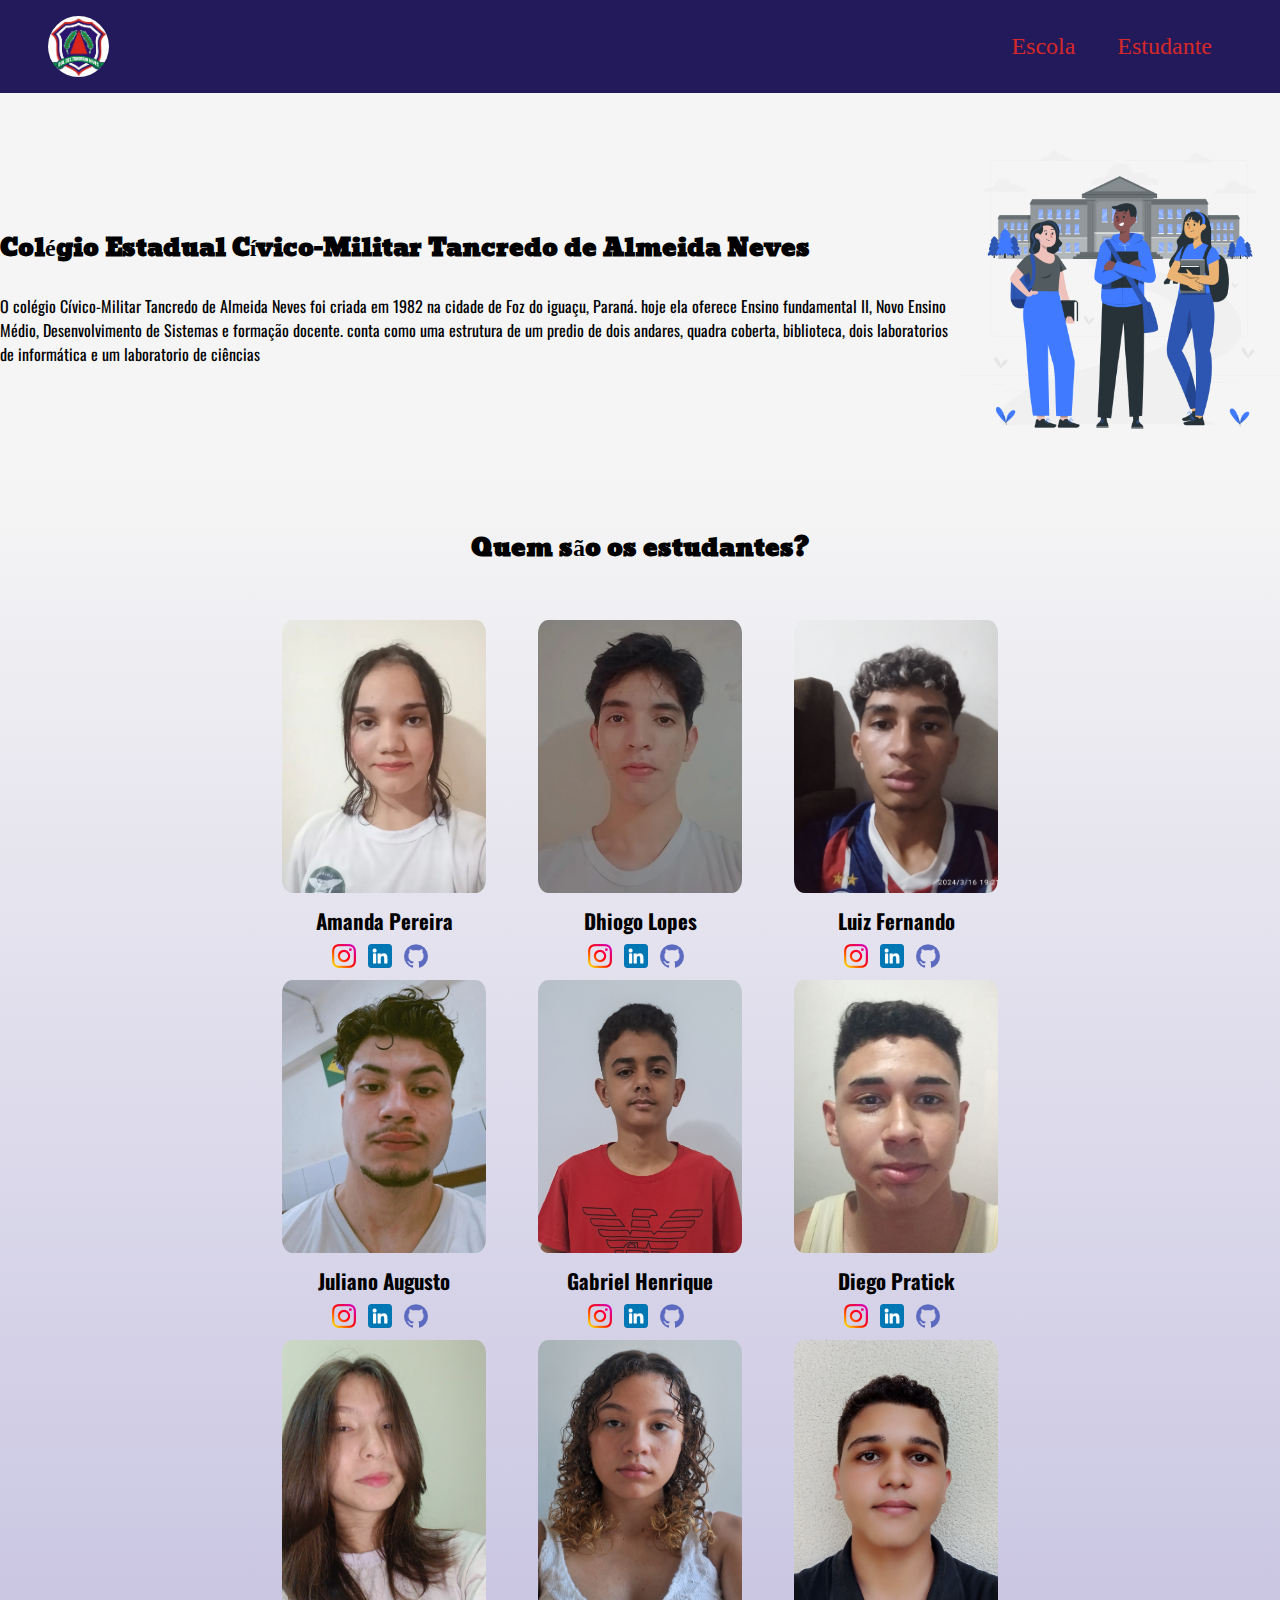
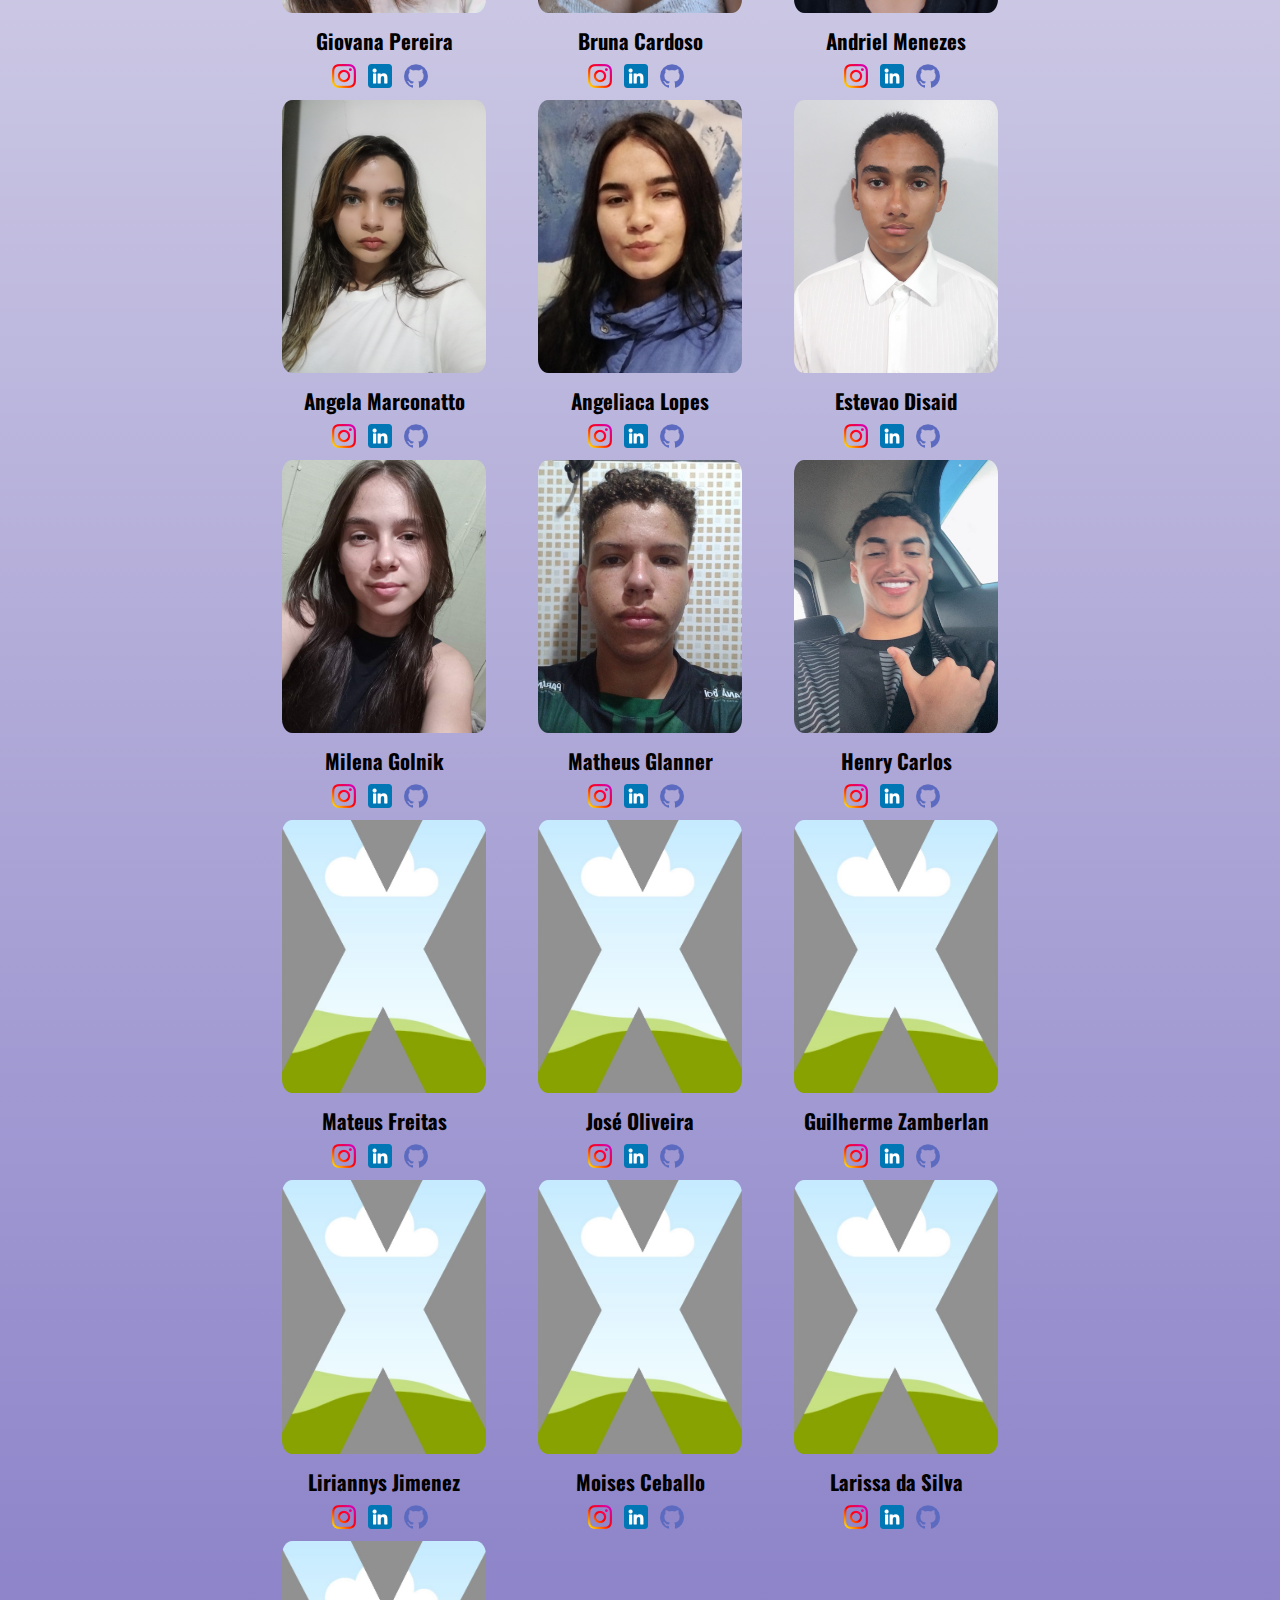
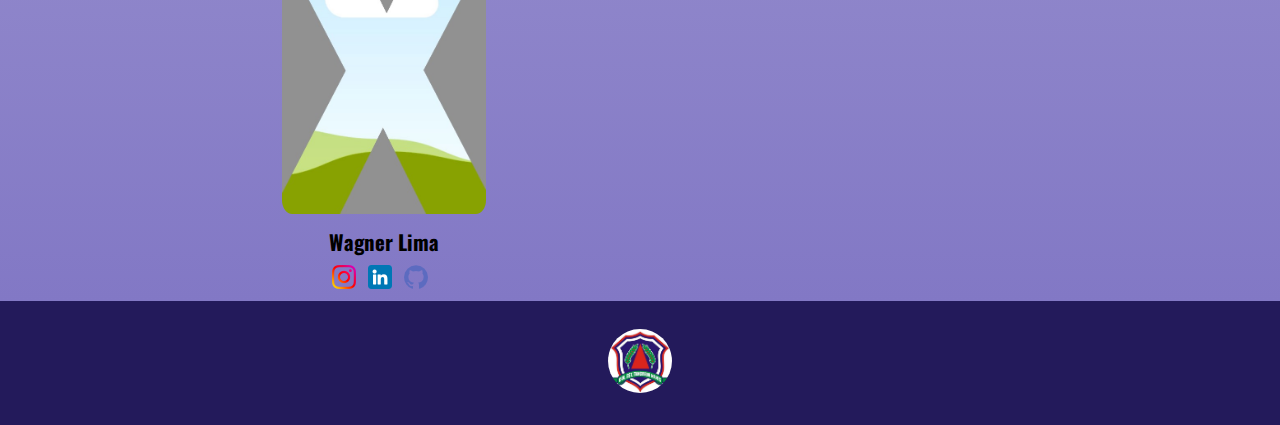
<file: index.html>
<!DOCTYPE html>
<html lang="pt-br">

<head>
    <meta charset="UTF-8">
    <meta http-equiv="X-UA-Compatible" content="IE=edge">
    <meta name="viewport" content="width=device-width, initial-scale=1.0">
    <title>Minha turma</title>
    <link rel="stylesheet" href="style.css">
</head>

<body>
    <header class="cabecalho">
        <img src="./img/tancredo-logo.jpg" alt="logo do colégio tancredo" class="cabecalho-imagem">
        <nav class="cabecalho-lista">
            <a href="" class="cabecalho-lista-link"> Escola </a>
            <a href="" class="cabecalho-lista-link"> Estudante </a>
        </nav>
    </header>
    <section class="escola">
        <div class="escola-texto">
            <h2 class="escola-texto-titulo">Colégio Estadual Cívico-Militar Tancredo de Almeida Neves</h2>
            <p class="escola-texto-paragrafo">O colégio Cívico-Militar Tancredo de Almeida Neves foi criada em 1982 na
                cidade de Foz do iguaçu, Paraná.
                hoje ela oferece Ensino fundamental II,
                Novo Ensino Médio, Desenvolvimento de Sistemas e formação docente.
                conta como uma estrutura de um predio de dois andares, quadra coberta, biblioteca,
                dois laboratorios de informática e um laboratorio de ciências</p>
            <p class="escola-texto-paragrafo"></p>
        </div>
        <img src="./img/Escola.png" alt="" class="escola-imagem">
    </section>
    <section class="estudante">
        <h2 class="estudante-titulo">Quem são os estudantes? </h2>
        <div class="estudante-todos">
        <span></span>
        <div class="estudante-div">
            <img src="./img/amanda.jpg" alt="" class="estudante-div-fotos">
            <h3 class="estudante-div-nome">Amanda Pereira</h3>
           <a href="https://www.instagram.com/amandnfr/"><img src="./img/instagram.png" alt="" class="estudante-div-icone"></a>
           <img src="./img/linkedin.png" alt="" class="estudante-div-icone">
            <a href="https://github.com/Amandaswiftie13"><img src="./img/github.png" alt="" class="estudante-div-icone"></a>
        </div>
        <div class="estudante-div">
            <img src="./img/dhiogo.jpg" alt="" class="estudante-div-fotos">
            <h3 class="estudante-div-nome">Dhiogo Lopes</h3>
            <a href="https://www.instagram.com/eudhiogoeuu/"><img src="./img/instagram.png" alt="" class="estudante-div-icone"></a>
            <img src="./img/linkedin.png" alt="" class="estudante-div-icone">
            <a href="https://github.com/DhiogoLopes"><img src="./img/github.png" alt="" class="estudante-div-icone"></a>
        </div>
        <div class="estudante-div">
            <img src="./img/luiz.jpg" alt="" class="estudante-div-fotos">
            <h3 class="estudante-div-nome">Luiz Fernando</h3>
            <a href="https://www.instagram.com/_luiuz_"><img src="./img/instagram.png" alt="" class="estudante-div-icone"></a>
            <img src="./img/linkedin.png" alt="" class="estudante-div-icone">
            <a href="https://github.com/LuizBAHIA30"><img src="./img/github.png" alt="" class="estudante-div-icone"></a>
        </div>
        <span></span>
        <span></span>
        <div class="estudante-div">
            <img src="./img/juliano.jpeg" alt="" class="estudante-div-fotos">
            <h3 class="estudante-div-nome">Juliano Augusto</h3>
           <a href="https://www.instagram.com/__auguustoo_/"><img src="./img/instagram.png" alt="" class="estudante-div-icone"></a>
           <img src="./img/linkedin.png" alt="" class="estudante-div-icone">
           <a href="https://github.com/julianoaug87"><img src="./img/github.png" alt="" class="estudante-div-icone"></a>
        </div>
        <div class="estudante-div">
            <img src="./img/gabriel.jpg" alt="" class="estudante-div-fotos">
            <h3 class="estudante-div-nome">Gabriel Henrique</h3>
            <a href="https://www.instagram.com/gabriel_henrykk/"><img src="./img/instagram.png" alt="" class="estudante-div-icone"></a>
            <img src="./img/linkedin.png" alt="" class="estudante-div-icone">
            <a href="https://github.com/GabrielT31"><img src="./img/github.png" alt="" class="estudante-div-icone"></a>
        </div>
        <div class="estudante-div">
            <img src="./img/diego.jpg" alt="" class="estudante-div-fotos">
            <h3 class="estudante-div-nome">Diego Pratick</h3>
            <a href="https://www.instagram.com/diego.g0mess/"><img src="./img/instagram.png" alt="" class="estudante-div-icone"></a>
            <img src="./img/linkedin.png" alt="" class="estudante-div-icone">
            <a href="https://github.com/Diegao28"><img src="./img/github.png" alt="" class="estudante-div-icone"></a>
        </div>
        <span></span>
        <span></span>
        <div class="estudante-div">
            <img src="./img/giovana.jpg" alt="" class="estudante-div-fotos">
            <h3 class="estudante-div-nome">Giovana Pereira</h3>
            <a href="https://www.instagram.com/_giovanasezinandi/"><img src="./img/instagram.png" alt="" class="estudante-div-icone"></a>
            <img src="./img/linkedin.png" alt="" class="estudante-div-icone">
            <a href="https://github.com/giovanapereir"><img src="./img/github.png" alt="" class="estudante-div-icone"></a>
        </div>
        <div class="estudante-div">
            <img src="./img/bruna.jpg" alt="" class="estudante-div-fotos">
            <h3 class="estudante-div-nome">Bruna Cardoso</h3>
            <img src="./img/instagram.png" alt="" class="estudante-div-icone">
            <img src="./img/linkedin.png" alt="" class="estudante-div-icone">
            <a href="https://github.com/bruna2024"><img src="./img/github.png" alt="" class="estudante-div-icone"></a>
        </div>
        <div class="estudante-div">
            <img src="./img/andriel.jpg" alt="" class="estudante-div-fotos">
            <h3 class="estudante-div-nome">Andriel Menezes</h3>
            <img src="./img/instagram.png" alt="" class="estudante-div-icone"></a>
            <img src="./img/linkedin.png" alt="" class="estudante-div-icone"></a>
            <a href="https://github.com/andriel22"><img src="./img/github.png" alt="" class="estudante-div-icone"></a>
        </div>
        <span></span>
        <span></span>
        <div class="estudante-div">
            <img src="./img/angela.jpg" alt="" class="estudante-div-fotos">
            <h3 class="estudante-div-nome">Angela Marconatto</h3>
            <img src="./img/instagram.png" alt="" class="estudante-div-icone">
            <img src="./img/linkedin.png" alt="" class="estudante-div-icone">
            <a href="https://github.com/angelamarconatto"><img src="./img/github.png" alt="" class="estudante-div-icone"></a>
        </div>
        <div class="estudante-div">
            <img src="./img/angelica.jpg" alt="" class="estudante-div-fotos">
            <h3 class="estudante-div-nome">Angeliaca Lopes</h3>
            <img src="./img/instagram.png" alt="" class="estudante-div-icone">
            <img src="./img/linkedin.png" alt="" class="estudante-div-icone">
            <a href="https://github.com/angelicalopes2006"><img src="./img/github.png" alt="" class="estudante-div-icone"></a>
        </div>
        <div class="estudante-div">
            <img src="./img/estevan.jpg" alt="" class="estudante-div-fotos">
            <h3 class="estudante-div-nome">Estevao Disaid</h3>
            <a href="https://www.instagram.com/_estevan.disaid_/"><img src="./img/instagram.png" alt="" class="estudante-div-icone"></a>
            <img src="./img/linkedin.png" alt="" class="estudante-div-icone">
            <a href="https://github.com/EstevanDisaidGolnik"><img src="./img/github.png" alt="" class="estudante-div-icone"></a>
        </div>
        <span></span>
        <span></span>
        <div class="estudante-div">
            <img src="./img/milena.jpg" alt="" class="estudante-div-fotos">
            <h3 class="estudante-div-nome">Milena Golnik</h3>
            <a href="https://www.instagram.com/milenagolnik/"><img src="./img/instagram.png" alt="" class="estudante-div-icone"></a>
            <img src="./img/linkedin.png" alt="" class="estudante-div-icone">
            <a href="https://github.com/milenagolnik"><img src="./img/github.png" alt="" class="estudante-div-icone"></a>
        </div>
        <div class="estudante-div">
            <img src="./img/matheus.jpg" alt="" class="estudante-div-fotos">
            <h3 class="estudante-div-nome">Matheus Glanner</h3>
            <a href="https://www.instagram.com/matheus_glanerr/"><img src="./img/instagram.png" alt="" class="estudante-div-icone"></a>
            <img src="./img/linkedin.png" alt="" class="estudante-div-icone">
            <a href="https://github.com/Matheusglaner"><img src="./img/github.png" alt="" class="estudante-div-icone"></a>
        </div>
        <div class="estudante-div">
            <img src="./img/henry.jpeg" alt="" class="estudante-div-fotos">
            <h3 class="estudante-div-nome">Henry Carlos</h3>
            <a href="https://www.instagram.com/__henryaraujo/"><img src="./img/instagram.png" alt="" class="estudante-div-icone"></a>
            <img src="./img/linkedin.png" alt="" class="estudante-div-icone">
            <img src="./img/github.png" alt="" class="estudante-div-icone">
        </div>
        <span></span>
        <span></span>
        <div class="estudante-div">
            <img src="./img/semfoto.jpg" alt="" class="estudante-div-fotos">
            <h3 class="estudante-div-nome">Mateus Freitas</h3>
            <a href="https://www.instagram.com/mateus.fs06/"><img src="./img/instagram.png" alt="" class="estudante-div-icone"></a>
            <img src="./img/linkedin.png" alt="" class="estudante-div-icone">
            <a href="https://github.com/Mateusfreitas24"><img src="./img/github.png" alt="" class="estudante-div-icone"></a>
        </div>
        <div class="estudante-div">
            <img src="./img/semfoto.jpg" alt="" class="estudante-div-fotos">
            <h3 class="estudante-div-nome">José Oliveira </h3>
            <img src="./img/instagram.png" alt="" class="estudante-div-icone">
            <img src="./img/linkedin.png" alt="" class="estudante-div-icone">
            <a href="https://github.com/JoseLuizjzz"><img src="./img/github.png" alt="" class="estudante-div-icone"></a>
        </div>
        <div class="estudante-div">
            <img src="./img/semfoto.jpg" alt="" class="estudante-div-fotos">
            <h3 class="estudante-div-nome">Guilherme Zamberlan </h3>
            <a href="https://www.instagram.com/g_zamberlan_/"><img src="./img/instagram.png" alt="" class="estudante-div-icone"></a>
            <img src="./img/linkedin.png" alt="" class="estudante-div-icone">
            <a href="https://github.com/Gzamberlan-pastor-da-universal"><img src="./img/github.png" alt="" class="estudante-div-icone"></a>
        </div>
        <span></span>
        <span></span>
        <div class="estudante-div">
            <img src="./img/semfoto.jpg" alt="" class="estudante-div-fotos">
            <h3 class="estudante-div-nome">Liriannys Jimenez </h3>
            <img src="./img/instagram.png" alt="" class="estudante-div-icone">
            <img src="./img/linkedin.png" alt="" class="estudante-div-icone">
            <a href="https://github.com/liriannys2007"><img src="./img/github.png" alt="" class="estudante-div-icone"></a>
        </div>
        <div class="estudante-div">
            <img src="./img/semfoto.jpg" alt="" class="estudante-div-fotos">
            <h3 class="estudante-div-nome">Moises Ceballo</h3>
            <a href="https://www.instagram.com/moi_berto/"><img src="./img/instagram.png" alt="" class="estudante-div-icone"></a>
            <img src="./img/linkedin.png" alt="" class="estudante-div-icone">
            <a href="https://github.com/moises20066"><img src="./img/github.png" alt="" class="estudante-div-icone"></a>
        </div>
        <div class="estudante-div">
            <img src="./img/semfoto.jpg" alt="" class="estudante-div-fotos">
            <h3 class="estudante-div-nome">Larissa da Silva</h3>
            <img src="./img/instagram.png" alt="" class="estudante-div-icone">
            <img src="./img/linkedin.png" alt="" class="estudante-div-icone">
            <img src="./img/github.png" alt="" class="estudante-div-icone">
        </div>
        <span></span>
        <span></span>
        <div class="estudante-div">
            <img src="./img/semfoto.jpg" alt="" class="estudante-div-fotos">
            <h3 class="estudante-div-nome">Wagner Lima</h3>
            <img src="./img/instagram.png" alt="" class="estudante-div-icone">
            <img src="./img/linkedin.png" alt="" class="estudante-div-icone">
            <img src="./img/github.png" alt="" class="estudante-div-icone">
        </div>
    </div>
    </section>
    <footer class="rodape">
         <img class="rodape-logo" src="tancredo-logo.jpg" alt="">
    </footer>
</body>

</html>
</file>
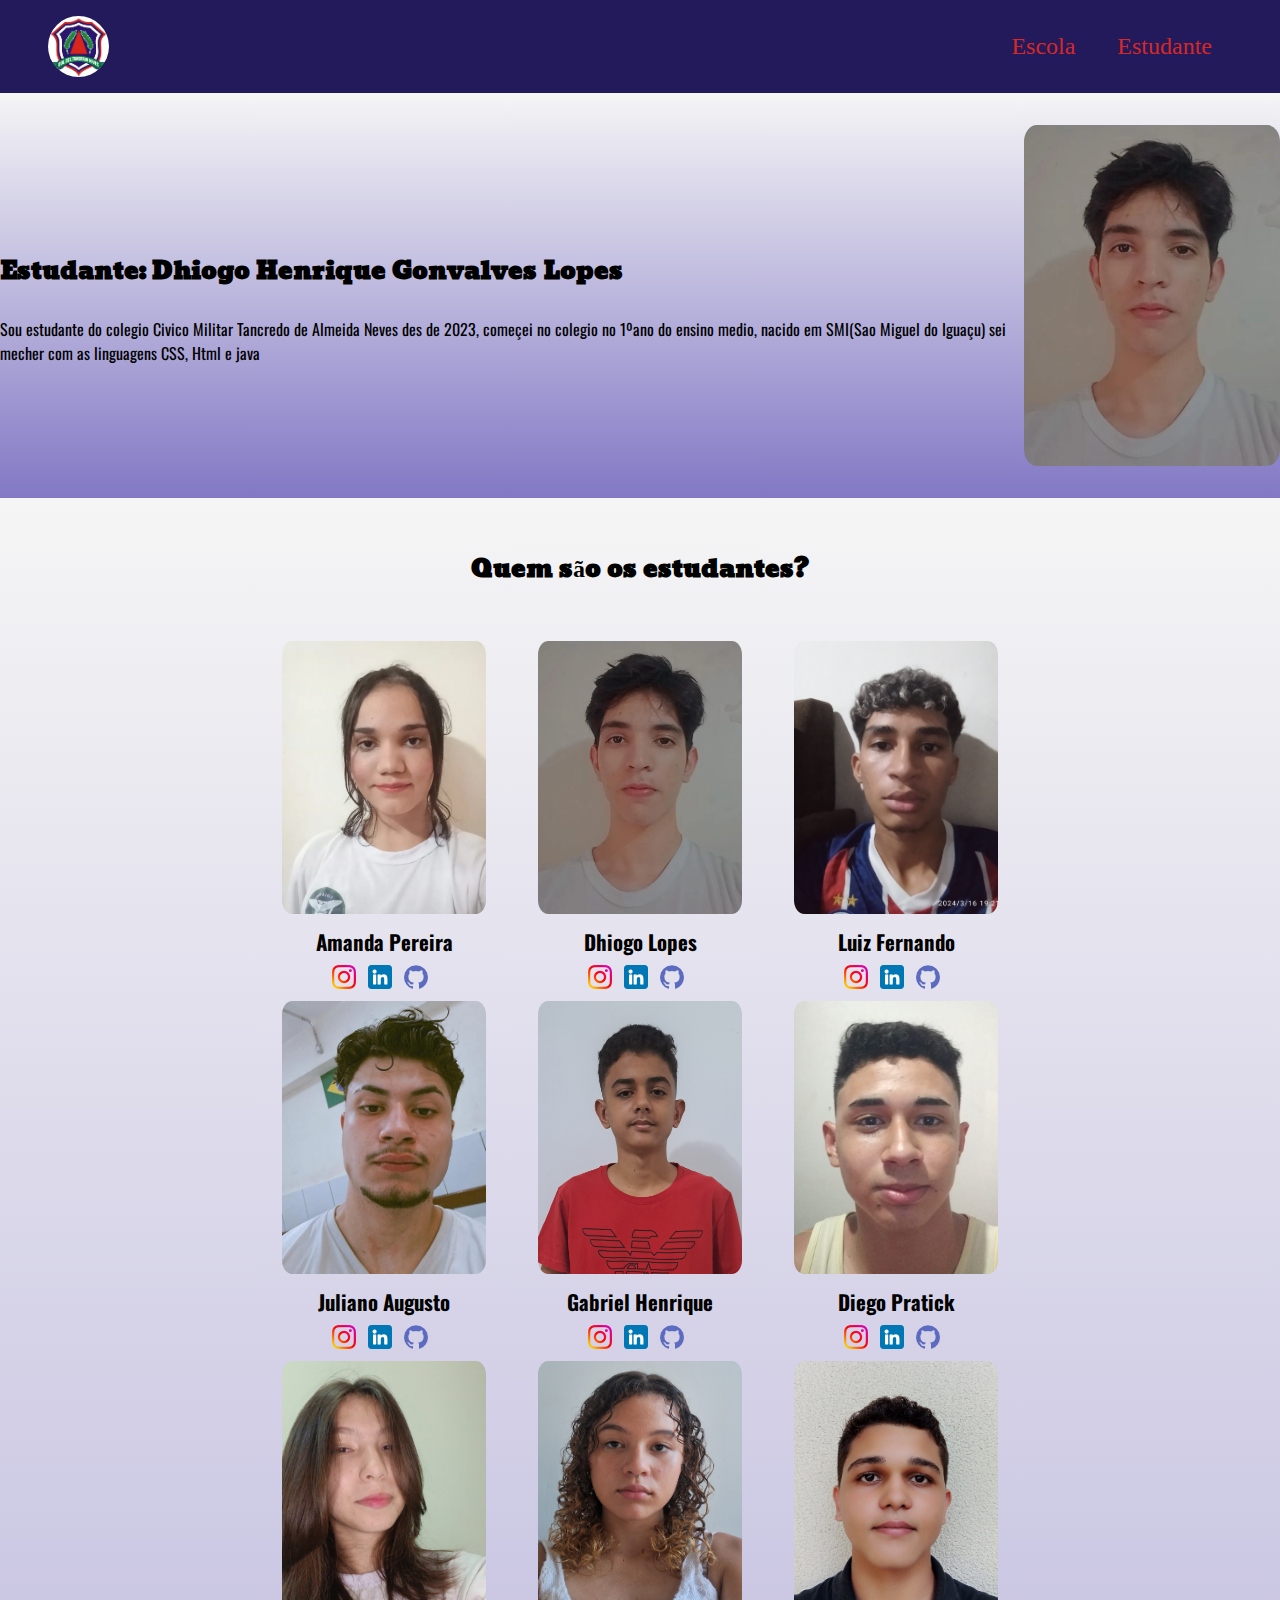
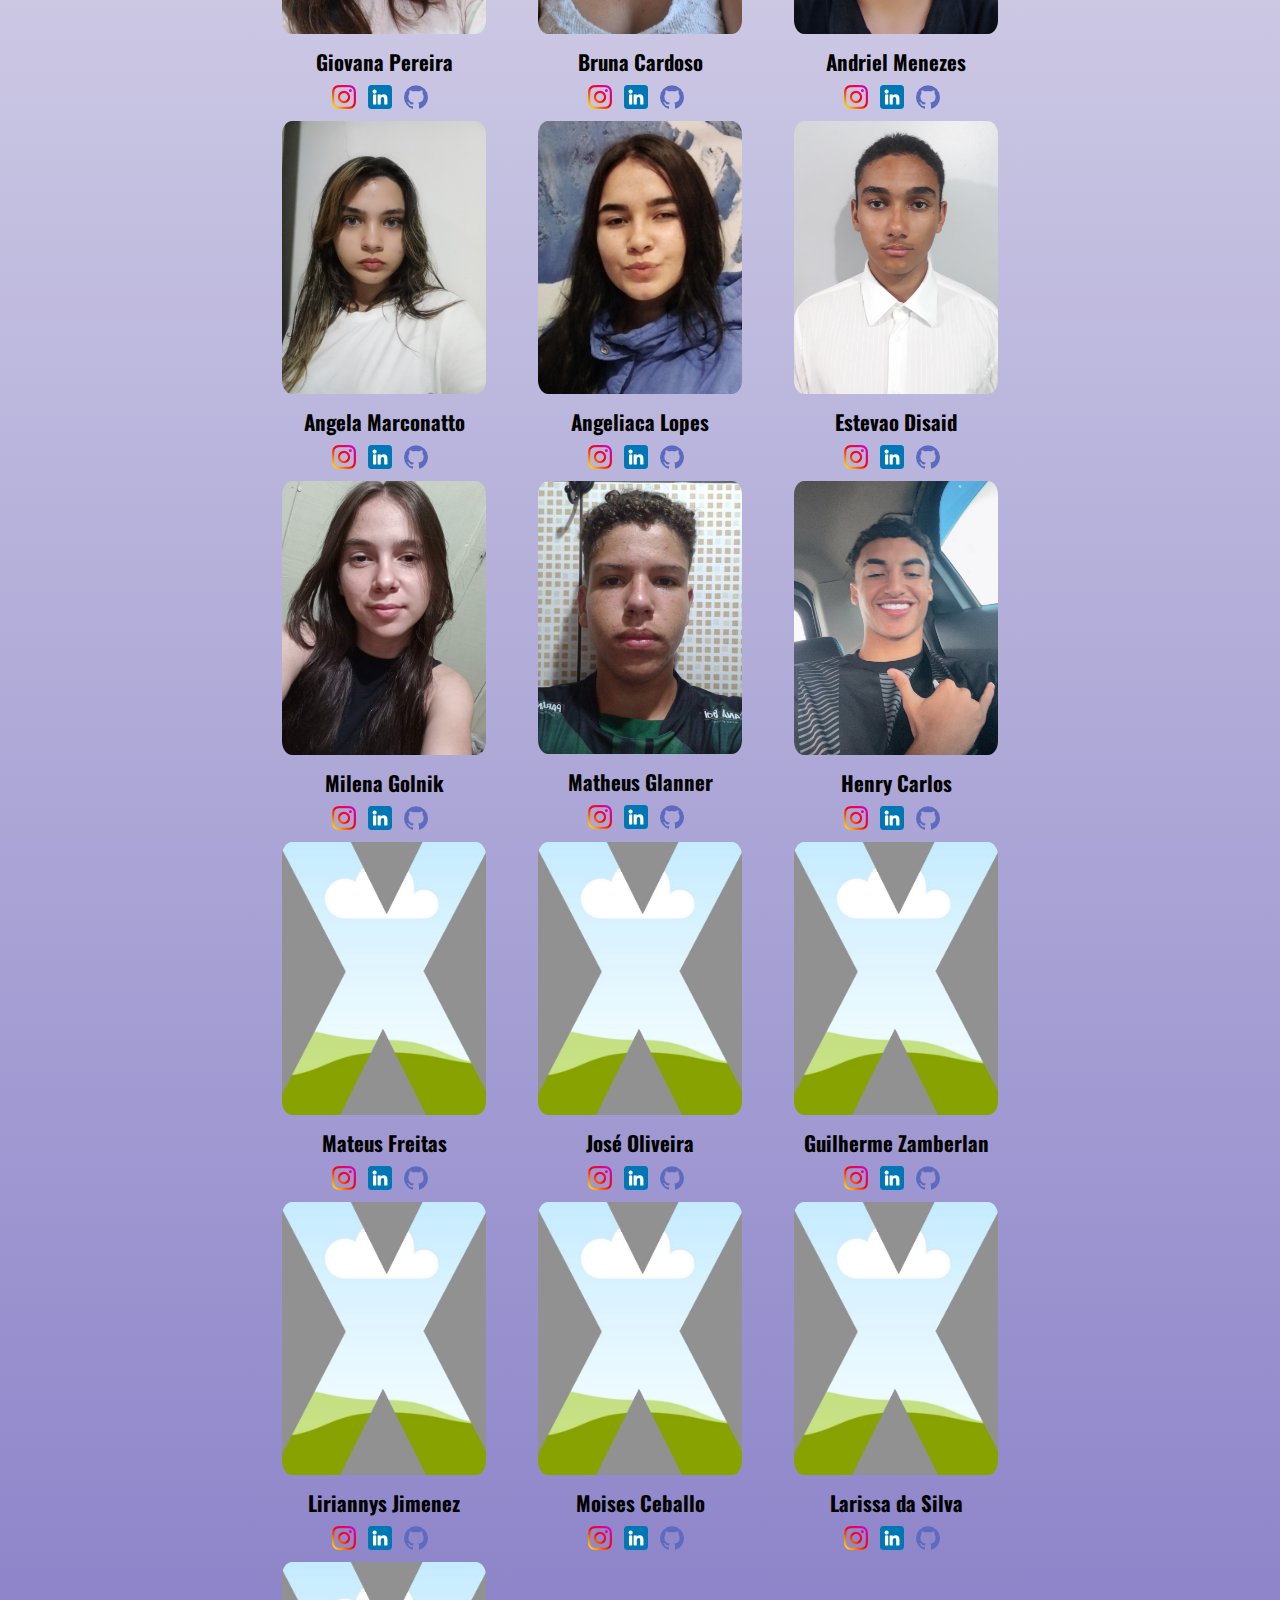
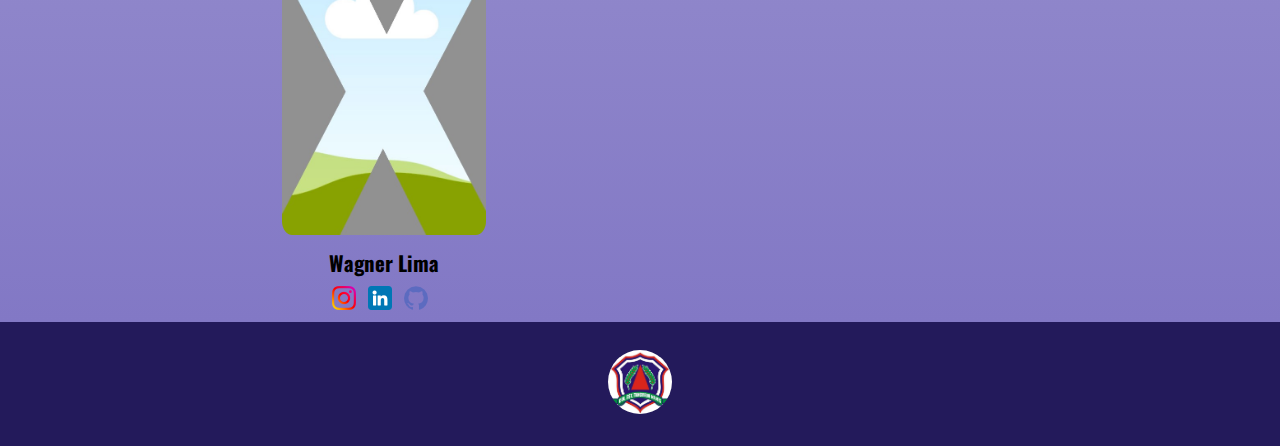
<file: dhi.html>
<!DOCTYPE html>
<html lang="pt-br">

<head>
    <meta charset="UTF-8">
    <meta http-equiv="X-UA-Compatible" content="IE=edge">
    <meta name="viewport" content="width=device-width, initial-scale=1.0">
    <title>Minha turma</title>
    <link rel="stylesheet" href="style.css">
</head>

<body>
    <header class="cabecalho">
        <img src="./img/tancredo-logo.jpg" alt="logo do colégio tancredo" class="cabecalho-imagem">
        <nav class="cabecalho-lista">
            <a href="index.html" class="cabecalho-lista-link"> Escola </a>
            <a href="#" class="cabecalho-lista-link"> Estudante </a>
        </nav>
    </header>
    <section class="escola2">
        <div class="escola-texto">
            <h2 class="escola-texto-titulo">Estudante: Dhiogo Henrique Gonvalves Lopes</h2>
            <p class="escola-texto-paragrafo">
                Sou estudante do colegio Civico Militar Tancredo de Almeida Neves des de 2023, começei no colegio no 1ºano do ensino medio, 
                nacido em SMI(Sao Miguel do Iguaçu) sei mecher com as linguagens CSS, Html e java 
            </p>
            
            <p class="escola-texto-paragrafo"></p>
        </div>
        <img src="./img/dhiogo.jpg" alt="" class="estudante-img-maior">
    </section>
    <section class="estudante">
        <h2 class="estudante-titulo">Quem são os estudantes? </h2>
        <div class="estudante-todos">
        <span></span>
        <div class="estudante-div">
            <img src="./img/amanda.jpg" alt="" class="estudante-div-fotos">
            <h3 class="estudante-div-nome">Amanda Pereira</h3>
           <a href="https://www.instagram.com/amandnfr/"><img src="./img/instagram.png" alt="" class="estudante-div-icone"></a>
           <img src="./img/linkedin.png" alt="" class="estudante-div-icone">
            <a href="https://github.com/Amandaswiftie13"><img src="./img/github.png" alt="" class="estudante-div-icone"></a>
        </div>
        <div class="estudante-div">
            <img src="./img/dhiogo.jpg" alt="" class="estudante-div-fotos">
            <h3 class="estudante-div-nome">Dhiogo Lopes</h3>
            <a href="https://www.instagram.com/eudhiogoeuu/"><img src="./img/instagram.png" alt="" class="estudante-div-icone"></a>
            <img src="./img/linkedin.png" alt="" class="estudante-div-icone">
            <a href="https://github.com/DhiogoLopes"><img src="./img/github.png" alt="" class="estudante-div-icone"></a>
        </div>
        <div class="estudante-div">
            <img src="./img/luiz.jpg" alt="" class="estudante-div-fotos">
            <h3 class="estudante-div-nome">Luiz Fernando</h3>
            <a href="https://www.instagram.com/_luiuz_"><img src="./img/instagram.png" alt="" class="estudante-div-icone"></a>
            <img src="./img/linkedin.png" alt="" class="estudante-div-icone">
            <a href="https://github.com/LuizBAHIA30"><img src="./img/github.png" alt="" class="estudante-div-icone"></a>
        </div>
        <span></span>
        <span></span>
        <div class="estudante-div">
            <img src="./img/juliano.jpeg" alt="" class="estudante-div-fotos">
            <h3 class="estudante-div-nome">Juliano Augusto</h3>
           <a href="https://www.instagram.com/__auguustoo_/"><img src="./img/instagram.png" alt="" class="estudante-div-icone"></a>
           <img src="./img/linkedin.png" alt="" class="estudante-div-icone">
           <a href="https://github.com/julianoaug87"><img src="./img/github.png" alt="" class="estudante-div-icone"></a>
        </div>
        <div class="estudante-div">
            <img src="./img/gabriel.jpg" alt="" class="estudante-div-fotos">
            <h3 class="estudante-div-nome">Gabriel Henrique</h3>
            <a href="https://www.instagram.com/gabriel_henrykk/"><img src="./img/instagram.png" alt="" class="estudante-div-icone"></a>
            <img src="./img/linkedin.png" alt="" class="estudante-div-icone">
            <a href="https://github.com/GabrielT31"><img src="./img/github.png" alt="" class="estudante-div-icone"></a>
        </div>
        <div class="estudante-div">
            <img src="./img/diego.jpg" alt="" class="estudante-div-fotos">
            <h3 class="estudante-div-nome">Diego Pratick</h3>
            <a href="https://www.instagram.com/diego.g0mess/"><img src="./img/instagram.png" alt="" class="estudante-div-icone"></a>
            <img src="./img/linkedin.png" alt="" class="estudante-div-icone">
            <a href="https://github.com/Diegao28"><img src="./img/github.png" alt="" class="estudante-div-icone"></a>
        </div>
        <span></span>
        <span></span>
        <div class="estudante-div">
            <img src="./img/giovana.jpg" alt="" class="estudante-div-fotos">
            <h3 class="estudante-div-nome">Giovana Pereira</h3>
            <a href="https://www.instagram.com/_giovanasezinandi/"><img src="./img/instagram.png" alt="" class="estudante-div-icone"></a>
            <img src="./img/linkedin.png" alt="" class="estudante-div-icone">
            <a href="https://github.com/giovanapereir"><img src="./img/github.png" alt="" class="estudante-div-icone"></a>
        </div>
        <div class="estudante-div">
            <img src="./img/bruna.jpg" alt="" class="estudante-div-fotos">
            <h3 class="estudante-div-nome">Bruna Cardoso</h3>
            <img src="./img/instagram.png" alt="" class="estudante-div-icone">
            <img src="./img/linkedin.png" alt="" class="estudante-div-icone">
            <a href="https://github.com/bruna2024"><img src="./img/github.png" alt="" class="estudante-div-icone"></a>
        </div>
        <div class="estudante-div">
            <img src="./img/andriel.jpg" alt="" class="estudante-div-fotos">
            <h3 class="estudante-div-nome">Andriel Menezes</h3>
            <img src="./img/instagram.png" alt="" class="estudante-div-icone"></a>
            <img src="./img/linkedin.png" alt="" class="estudante-div-icone"></a>
            <a href="https://github.com/andriel22"><img src="./img/github.png" alt="" class="estudante-div-icone"></a>
        </div>
        <span></span>
        <span></span>
        <div class="estudante-div">
            <img src="./img/angela.jpg" alt="" class="estudante-div-fotos">
            <h3 class="estudante-div-nome">Angela Marconatto</h3>
            <img src="./img/instagram.png" alt="" class="estudante-div-icone">
            <img src="./img/linkedin.png" alt="" class="estudante-div-icone">
            <a href="https://github.com/angelamarconatto"><img src="./img/github.png" alt="" class="estudante-div-icone"></a>
        </div>
        <div class="estudante-div">
            <img src="./img/angelica.jpg" alt="" class="estudante-div-fotos">
            <h3 class="estudante-div-nome">Angeliaca Lopes</h3>
            <img src="./img/instagram.png" alt="" class="estudante-div-icone">
            <img src="./img/linkedin.png" alt="" class="estudante-div-icone">
            <a href="https://github.com/angelicalopes2006"><img src="./img/github.png" alt="" class="estudante-div-icone"></a>
        </div>
        <div class="estudante-div">
            <img src="./img/estevan.jpg" alt="" class="estudante-div-fotos">
            <h3 class="estudante-div-nome">Estevao Disaid</h3>
            <a href="https://www.instagram.com/_estevan.disaid_/"><img src="./img/instagram.png" alt="" class="estudante-div-icone"></a>
            <img src="./img/linkedin.png" alt="" class="estudante-div-icone">
            <a href="https://github.com/EstevanDisaidGolnik"><img src="./img/github.png" alt="" class="estudante-div-icone"></a>
        </div>
        <span></span>
        <span></span>
        <div class="estudante-div">
            <img src="./img/milena.jpg" alt="" class="estudante-div-fotos">
            <h3 class="estudante-div-nome">Milena Golnik</h3>
            <a href="https://www.instagram.com/milenagolnik/"><img src="./img/instagram.png" alt="" class="estudante-div-icone"></a>
            <img src="./img/linkedin.png" alt="" class="estudante-div-icone">
            <a href="https://github.com/milenagolnik"><img src="./img/github.png" alt="" class="estudante-div-icone"></a>
        </div>
        <div class="estudante-div">
            <img src="./img/matheus.jpg" alt="" class="estudante-div-fotos">
            <h3 class="estudante-div-nome">Matheus Glanner</h3>
            <a href="https://www.instagram.com/matheus_glanerr/"><img src="./img/instagram.png" alt="" class="estudante-div-icone"></a>
            <img src="./img/linkedin.png" alt="" class="estudante-div-icone">
            <a href="https://github.com/Matheusglaner"><img src="./img/github.png" alt="" class="estudante-div-icone"></a>
        </div>
        <div class="estudante-div">
            <img src="./img/henry.jpeg" alt="" class="estudante-div-fotos">
            <h3 class="estudante-div-nome">Henry Carlos</h3>
            <a href="https://www.instagram.com/__henryaraujo/"><img src="./img/instagram.png" alt="" class="estudante-div-icone"></a>
            <img src="./img/linkedin.png" alt="" class="estudante-div-icone">
            <img src="./img/github.png" alt="" class="estudante-div-icone">
        </div>
        <span></span>
        <span></span>
        <div class="estudante-div">
            <img src="./img/semfoto.jpg" alt="" class="estudante-div-fotos">
            <h3 class="estudante-div-nome">Mateus Freitas</h3>
            <a href="https://www.instagram.com/mateus.fs06/"><img src="./img/instagram.png" alt="" class="estudante-div-icone"></a>
            <img src="./img/linkedin.png" alt="" class="estudante-div-icone">
            <a href="https://github.com/Mateusfreitas24"><img src="./img/github.png" alt="" class="estudante-div-icone"></a>
        </div>
        <div class="estudante-div">
            <img src="./img/semfoto.jpg" alt="" class="estudante-div-fotos">
            <h3 class="estudante-div-nome">José Oliveira </h3>
            <img src="./img/instagram.png" alt="" class="estudante-div-icone">
            <img src="./img/linkedin.png" alt="" class="estudante-div-icone">
            <a href="https://github.com/JoseLuizjzz"><img src="./img/github.png" alt="" class="estudante-div-icone"></a>
        </div>
        <div class="estudante-div">
            <img src="./img/semfoto.jpg" alt="" class="estudante-div-fotos">
            <h3 class="estudante-div-nome">Guilherme Zamberlan </h3>
            <a href="https://www.instagram.com/g_zamberlan_/"><img src="./img/instagram.png" alt="" class="estudante-div-icone"></a>
            <img src="./img/linkedin.png" alt="" class="estudante-div-icone">
            <a href="https://github.com/Gzamberlan-pastor-da-universal"><img src="./img/github.png" alt="" class="estudante-div-icone"></a>
        </div>
        <span></span>
        <span></span>
        <div class="estudante-div">
            <img src="./img/semfoto.jpg" alt="" class="estudante-div-fotos">
            <h3 class="estudante-div-nome">Liriannys Jimenez </h3>
            <img src="./img/instagram.png" alt="" class="estudante-div-icone">
            <img src="./img/linkedin.png" alt="" class="estudante-div-icone">
            <a href="https://github.com/liriannys2007"><img src="./img/github.png" alt="" class="estudante-div-icone"></a>
        </div>
        <div class="estudante-div">
            <img src="./img/semfoto.jpg" alt="" class="estudante-div-fotos">
            <h3 class="estudante-div-nome">Moises Ceballo</h3>
            <a href="https://www.instagram.com/moi_berto/"><img src="./img/instagram.png" alt="" class="estudante-div-icone"></a>
            <img src="./img/linkedin.png" alt="" class="estudante-div-icone">
            <a href="https://github.com/moises20066"><img src="./img/github.png" alt="" class="estudante-div-icone"></a>
        </div>
        <div class="estudante-div">
            <img src="./img/semfoto.jpg" alt="" class="estudante-div-fotos">
            <h3 class="estudante-div-nome">Larissa da Silva</h3>
            <img src="./img/instagram.png" alt="" class="estudante-div-icone">
            <img src="./img/linkedin.png" alt="" class="estudante-div-icone">
            <img src="./img/github.png" alt="" class="estudante-div-icone">
        </div>
        <span></span>
        <span></span>
        <div class="estudante-div">
            <img src="./img/semfoto.jpg" alt="" class="estudante-div-fotos">
            <h3 class="estudante-div-nome">Wagner Lima</h3>
            <img src="./img/instagram.png" alt="" class="estudante-div-icone">
            <img src="./img/linkedin.png" alt="" class="estudante-div-icone">
            <img src="./img/github.png" alt="" class="estudante-div-icone">
        </div>
    </div>
    </section>
    <footer class="rodape">
         <img class="rodape-logo" src="tancredo-logo.jpg" alt="">
    </footer>
</body>

</html>
</file>
<file: style.css>
@import url('https://fonts.googleapis.com/css2?family=Angkor&family=Oswald&display=swap');

*{
   margin: 0;
   padding: 0;
}

:root{
    --vermelho:#d62828;
    --branco: #f2f2f2;
    --azul-escuro: #231a5b;
    --braco-smoke: #f5f5f5;
    --fonte-titulo:"Angkor", serif;
    --fonte-texto: "Oswald", sans-serif;
}

.cabecalho{
    background-color: var(--azul-escuro);
    color: var(--vermelho);
    display: flex;
    align-items: center;
    justify-content: space-between;
    padding: 0 2em;

}

.cabecalho-imagem{
    width: 5%;
    border-radius: 100%;
    margin: 1em;
}

.cabecalho-lista-link{
    text-decoration: none;
    color: var(--branco-smoke);
    margin-right: 1.5em;
    font-size: 1.5em;
}

.escola{
    background-color: var(--braco-smoke);
    color: black;
    display: flex;
    justify-content: center;
    align-items: center;
    padding: 32px 0;
    font-family: var(--fonte-texto);
}

.escola2{
    background: linear-gradient(#f5f5f5, #8278c5 );
    color: rgb(0, 0, 0);
    display: flex;
    justify-content: center;
    align-items: center;
    padding: 32px 0;
    font-family: var(--fonte-texto);
}

.escola-texto-titulo{
    padding: 24px 0;
    font-family: var(--fonte-titulo);
}

.escola-imagem{
    width: 25%;
}

.estudante-div-fotos{
    width: 80%;
    border-radius: 5%;
}

.estudante-div-icone{
    width: 24px;
    margin-right: 8px;
    margin-bottom: 8px;
}

.estudante{
    background: linear-gradient(#f5f5f5, #8278c5 );
}

.estudante-titulo{
    text-align: center;
    padding: 50px 0;
    font-family: var(--fonte-titulo);
    color: black;
}

.estudante-todos{
    display: grid;
    grid-template-columns: 20% 20% 20% 20% 20%;
}

.estudante-div{
    text-align: center;
}

.estudante-div-nome{
    margin: 8px 0;
    font-family: var(--fonte-texto);
    font-size: 1.3em;
}

.rodape{
    background-color: var(--azul-escuro);
    text-align: center;
}

.rodape-logo{
    width: 5%;
    border-radius: 100%;
    margin: 1em;
    padding: 12px 0;
}

.estudante-img-maior{
    border-radius: 5%;
    width: 20%;
}
</file>
